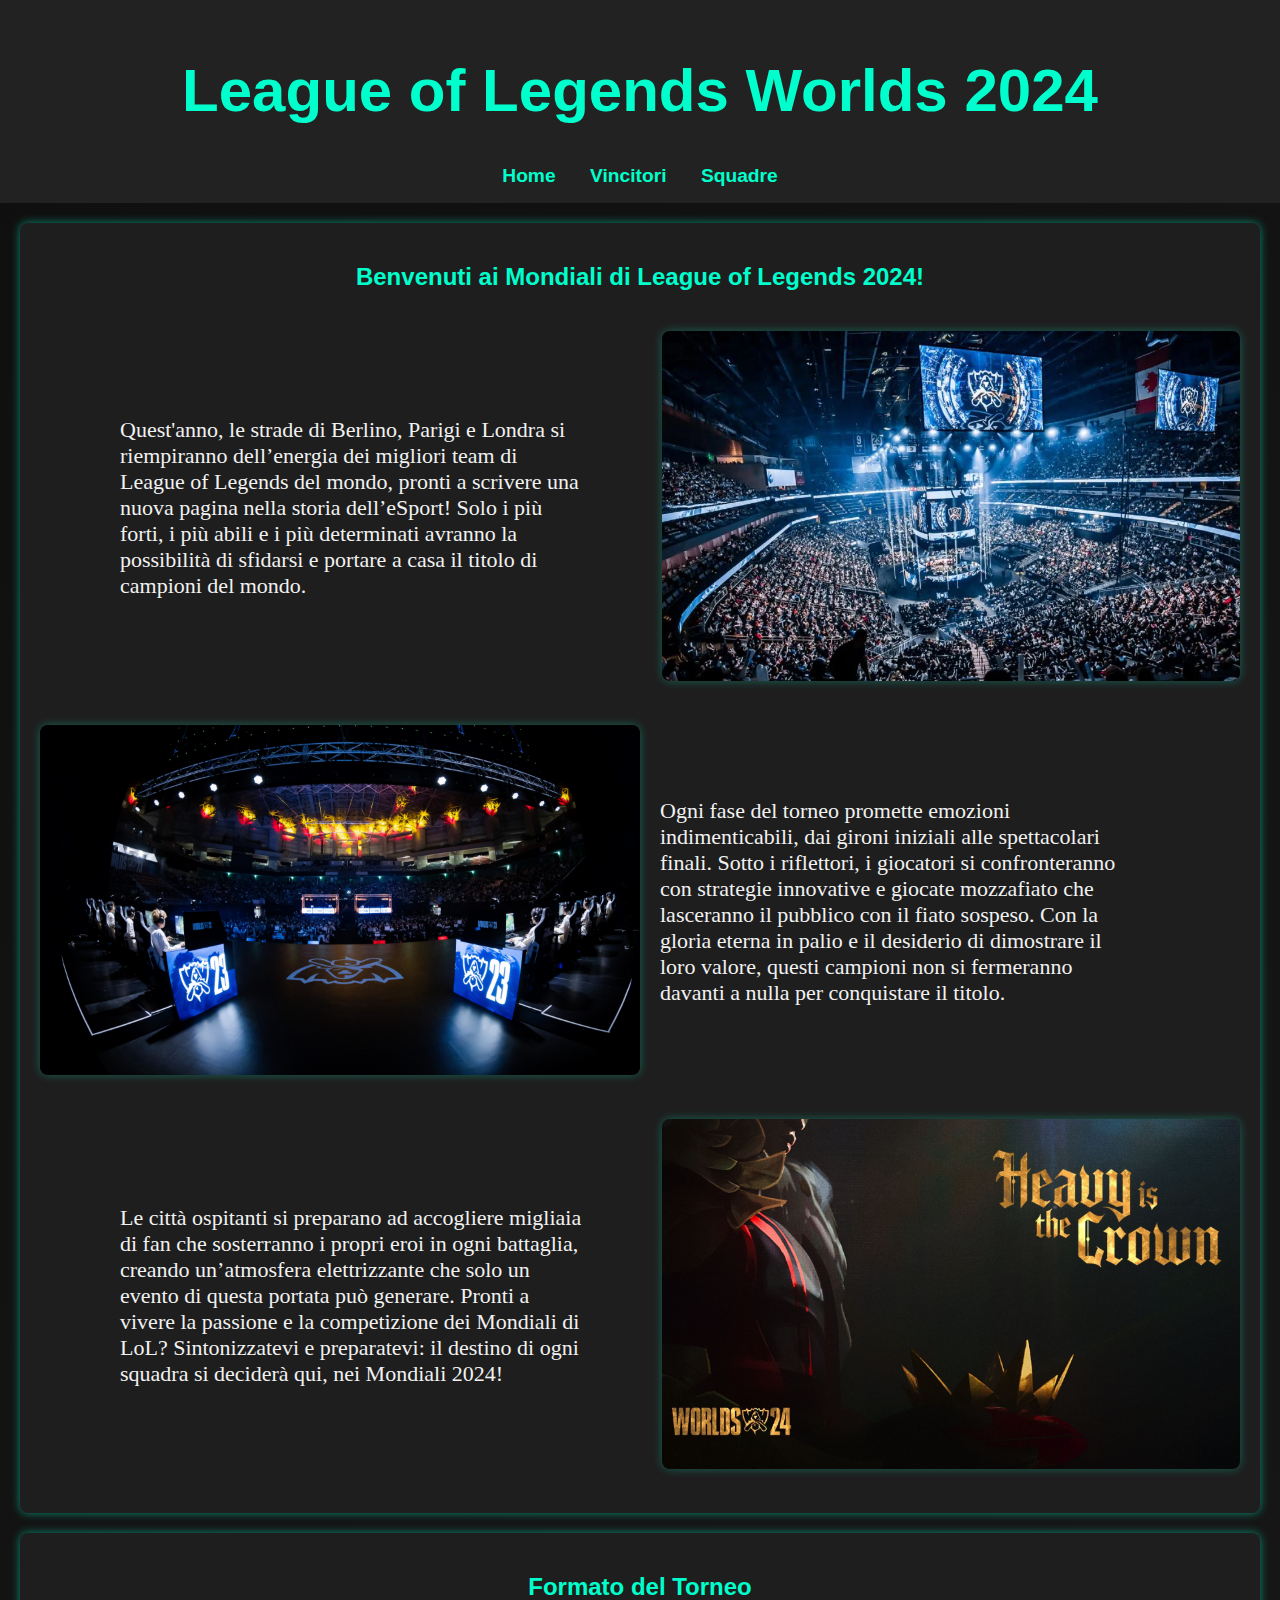
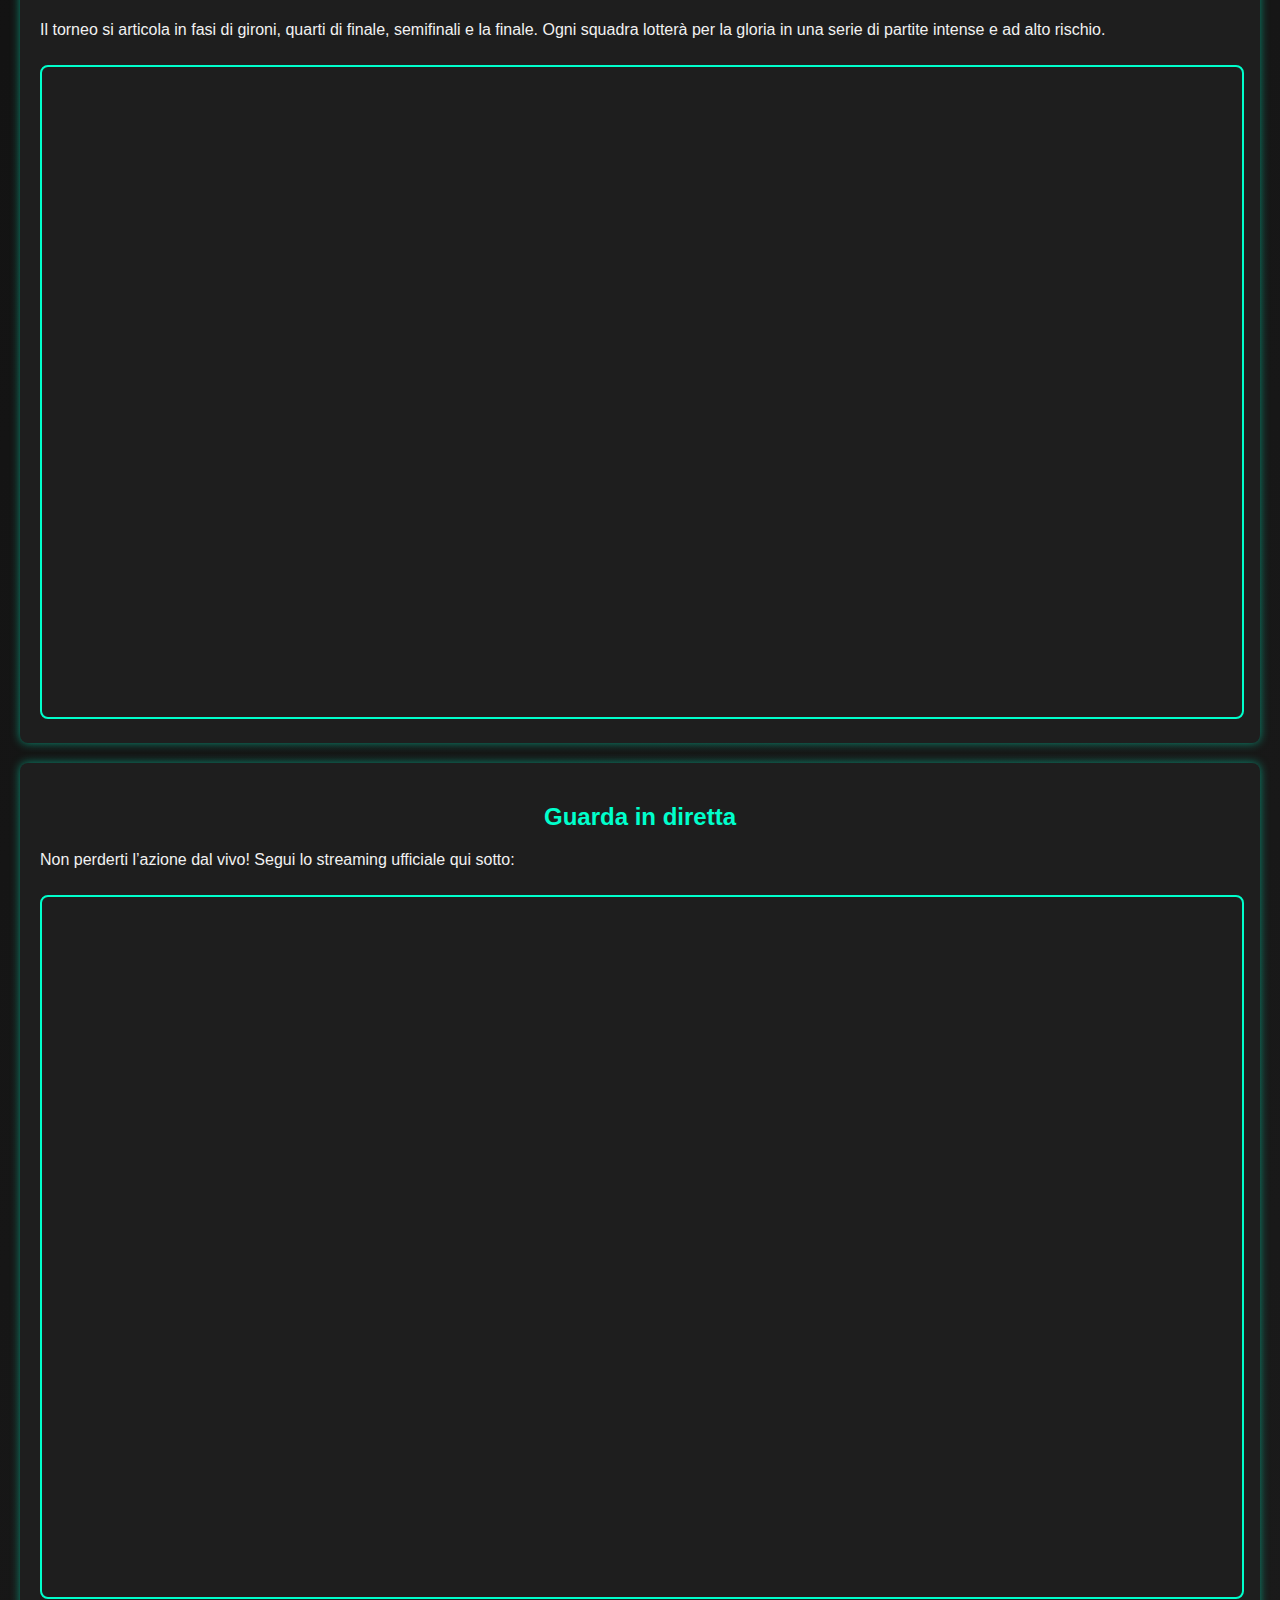
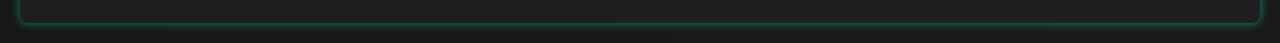
<file: index.html>
<!DOCTYPE html>
<html lang="it">
<head>
    <meta charset="UTF-8">
    <meta name="viewport" content="width=device-width, initial-scale=1.0">
    <title>League of Legends Worlds 2024</title>
    <link rel="stylesheet" href="style.css">
</head>
<body>
<script src="https://www.gdprset.it/widget/gdpr-it-1.js" type="text/javascript"></script>
<header>
    <h1 style="font-size:60px">League of Legends Worlds 2024</h1>
    <nav>
        <a href="index.html">Home</a>
        <a href="vincitori.html">Vincitori</a>
        <a href="teams.html">Squadre</a>
    </nav>
</header>
<main>
    </section>
    <div class="presentation-container">
        <h2>Benvenuti ai Mondiali di League of Legends 2024!</h2>


        <section class="intro-section">
            <div class="text-image-container">
                <div class="text-column1">
                    <p>Quest'anno, le strade di Berlino, Parigi e Londra si riempiranno dell’energia dei migliori team di League of Legends del mondo, pronti a scrivere una nuova pagina nella storia dell’eSport! Solo i più forti, i più abili e i più determinati avranno la possibilità di sfidarsi e portare a casa il titolo di campioni del mondo.</p>
                </div>
                <div class="image-column">
                    <img src="images/Home1LOL.webp" alt="Immagine dei mondiali di League of Legends" >
                </div>
            </div>
        </section>

        <section class="intro-section">
            <div class="text-image-container reverse">
                <div class="text-column2">
                    <p>Ogni fase del torneo promette emozioni indimenticabili, dai gironi iniziali alle spettacolari finali. Sotto i riflettori, i giocatori si confronteranno con strategie innovative e giocate mozzafiato che lasceranno il pubblico con il fiato sospeso. Con la gloria eterna in palio e il desiderio di dimostrare il loro valore, questi campioni non si fermeranno davanti a nulla per conquistare il titolo.</p>
                </div>
                <div class="image-column">
                    <img src="images/Home2LOL.jpg" alt="Immagine emozionante del torneo">
                </div>
            </div>

        </section>



        <section class="intro-section">
            <div class="text-image-container">
                <div class="text-column1">
                    <p>Le città ospitanti si preparano ad accogliere migliaia di fan che sosterranno i propri eroi in ogni battaglia, creando un’atmosfera elettrizzante che solo un evento di questa portata può generare. Pronti a vivere la passione e la competizione dei Mondiali di LoL? Sintonizzatevi e preparatevi: il destino di ogni squadra si deciderà qui, nei Mondiali 2024!</p>
                </div>
                <div class="image-column">
                    <img src="images/Home3LOL.jpg" alt="Immagine di fan ai mondiali">
                </div>
            </div>

        </section>
    </div>


    <section class="format">
        <h2>Formato del Torneo</h2>
        <p>Il torneo si articola in fasi di gironi, quarti di finale, semifinali e la finale. Ogni squadra lotterà per la gloria in una serie di partite intense e ad alto rischio.</p>



        <iframe src="https://lolesports.com/standings/worlds/worlds_2024/knockouts" width="100%" height="650" frameborder="0" allowfullscreen></iframe>
    </section>
    <section class="stream">
        <h2>Guarda in diretta</h2>
        <p>Non perderti l’azione dal vivo! Segui lo streaming ufficiale qui sotto:</p>

        <iframe src="https://www.youtube.com/embed/MUVT6lylqnM" width="100%" height="700" frameborder="0" allowfullscreen></iframe>
    </section>
</main>
<script src="script.js"></script>
</body>
</html>
</file>
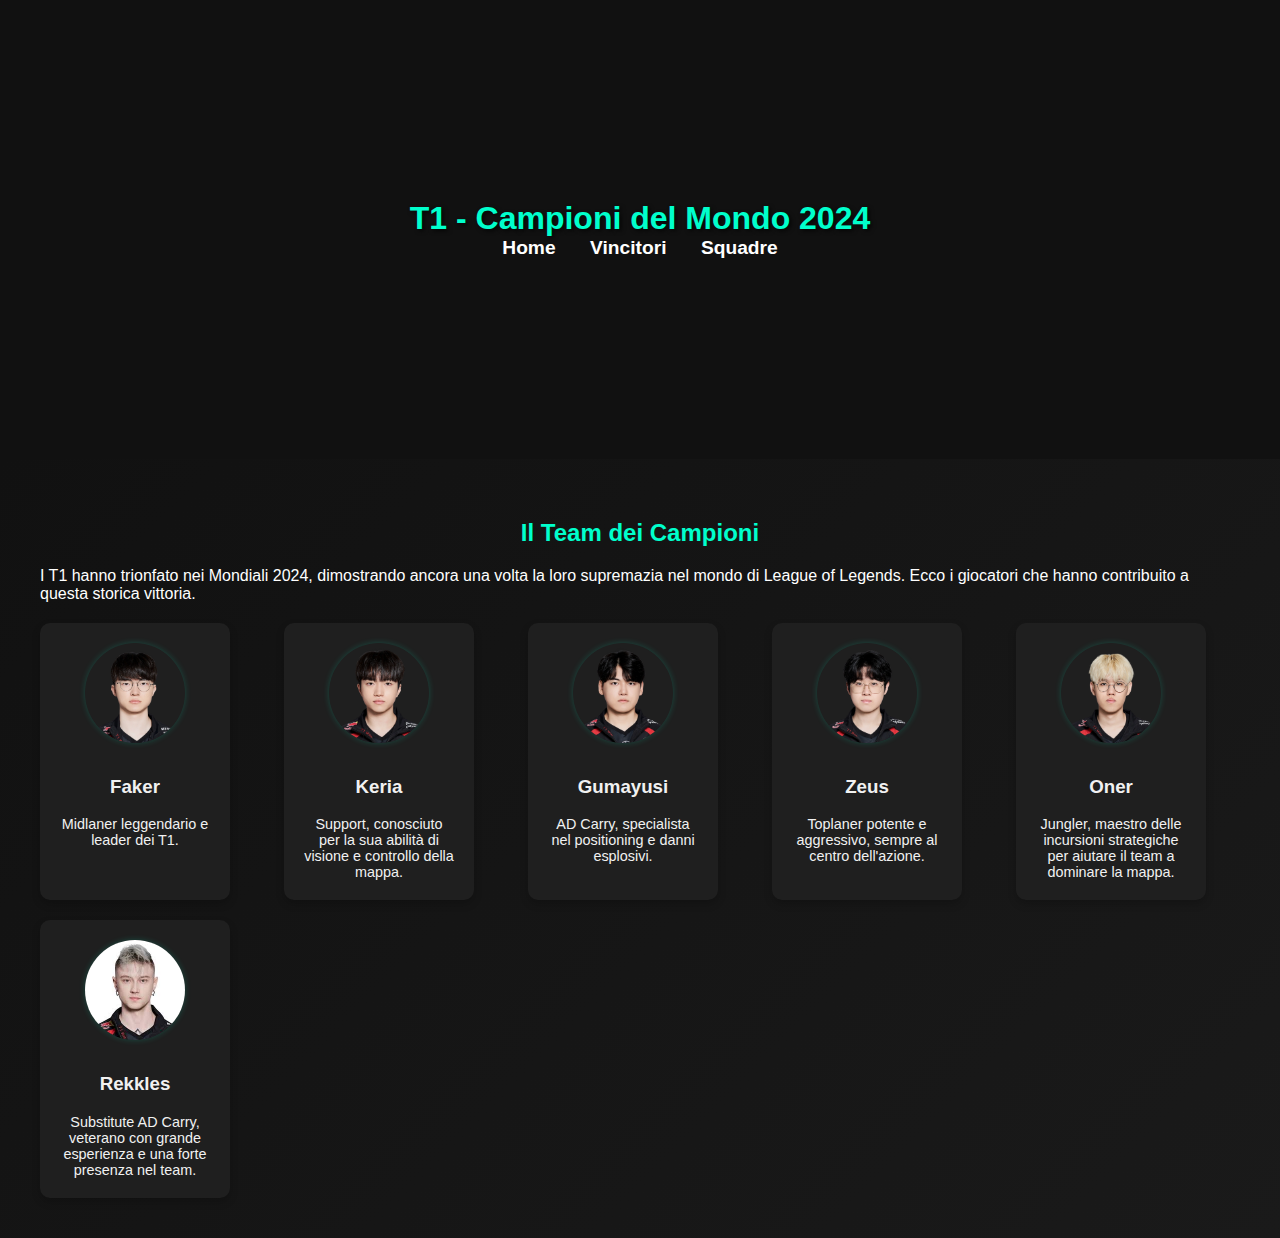
<file: vincitori.html>
<!DOCTYPE html>
<html lang="it">
<head>
  <meta charset="UTF-8">
  <title>Vincitori - T1</title>
  <link rel="stylesheet" href="style.css">
  <style>
    body {
      font-family: Arial, sans-serif;
      background-color: #121212;
      color: #ffffff;
      margin: 0;
      padding: 0;
    }
    header {
      background-image: url('https://thebackdashadmin.com/wp-content/uploads/2024/10/T1-Worlds-2024-1.jpg') ;
      background-size: cover;
      background-position: center;
      padding: 200px;
      text-align: center;
      color: #ffffff;
      position: relative;
    }
    header::after {
      content: "";
      position: absolute;
      top: 0;
      left: 0;
      width: 100%;
      height: 100%;
      background: rgba(0, 0, 0, 0.5);
      z-index: 1;
    }
    header h1, nav {
      position: relative;
      z-index: 2;
    }
    header h1 {
      margin: 0;
      font-size: 2em;
      text-shadow: 2px 2px 4px rgba(0, 0, 0, 0.7);
    }
    nav a {
      margin: 0 15px;
      color: #ffffff;
      text-decoration: none;
      font-weight: bold;
    }
    main {
      padding: 40px;
      max-width: 1500px;
      margin: auto;
    }
    h2 {
      color: #00ffcc;
    }
    .player-card-container {
      display: grid;
      grid-template-columns: repeat(auto-fit, minmax(200px, 1fr));
      gap: 20px;
      margin-top: 20px;
    }
    .player-card {
      background-color: #1f1f1f;
      border-radius: 10px;
      padding: 20px;
      text-align: center;
      box-shadow: 0px 4px 8px rgba(0, 0, 0, 0.2);
      transition: transform 0.2s;
    }
    .player-card:hover {
      transform: scale(1.05);
    }
    .player-card img {
      border-radius: 50%;
      width: 100px;
      height: 100px;
      object-fit: cover;
      margin-bottom: 10px;
    }
    .player-card p {
      margin: 10px 0 0;
    }
  </style>
</head>
<body>
<script src="https://www.gdprset.it/widget/gdpr-it-1.js" type="text/javascript"></script>

<header>
  <h1>T1 - Campioni del Mondo 2024</h1>
  <nav>
    <a href="index.html">Home</a>
    <a href="winners.html">Vincitori</a>
    <a href="teams.html">Squadre</a>
  </nav>
</header>

<main>
  <h2>Il Team dei Campioni</h2>
  <p>I T1 hanno trionfato nei Mondiali 2024, dimostrando ancora una volta la loro supremazia nel mondo di League of Legends. Ecco i giocatori che hanno contribuito a questa storica vittoria.</p>

  <div class="player-card-container">

    <div class="player-card">
      <img src="images/faker.webp" alt="Immagine di Faker">
      <h3>Faker</h3>
      <p>Midlaner leggendario e leader dei T1.</p>
    </div>


    <div class="player-card">
      <img src="images/keria.webp" alt="Immagine di Keria">
      <h3>Keria</h3>
      <p>Support, conosciuto per la sua abilità di visione e controllo della mappa.</p>
    </div>


    <div class="player-card">
      <img src="images/gumayusi.webp" alt="Immagine di Gumayusi">
      <h3>Gumayusi</h3>
      <p>AD Carry, specialista nel positioning e danni esplosivi.</p>
    </div>


    <div class="player-card">
      <img src="images/zeus.webp" alt="Immagine di Zeus">
      <h3>Zeus</h3>
      <p>Toplaner potente e aggressivo, sempre al centro dell'azione.</p>
    </div>


    <div class="player-card">
      <img src="images/oner.webp" alt="Immagine di Oner">
      <h3>Oner</h3>
      <p>Jungler, maestro delle incursioni strategiche per aiutare il team a dominare la mappa.</p>
    </div>


    <div class="player-card">
      <img src="images/rekkless.jpeg" alt="Immagine di Rekkles">
      <h3>Rekkles</h3>
      <p>Substitute AD Carry, veterano con grande esperienza e una forte presenza nel team.</p>
    </div>
  </div>
</main>

<script src="script.js"></script>
</body>
</html>
</file>
<file: style.css>
@import url(https://fonts.googleapis.com/css?family=Open+Sans);

body {
    font-family: Arial, sans-serif;
    background: linear-gradient(135deg, #0f0f0f, #1a1a1a);
    color: #f1f1f1;
    margin: 0;
}

header {
    background-color: #222;
    padding: 1em;
    text-align: center;
}

nav a {
    color: #00ffcc;
    text-decoration: none;
    margin: 0 15px;
    font-weight: bold;
    font-size: 1.2em;
}

h1, h2 {
    color: #00ffcc;
    text-align: center;
}

.intro, .format, .cities, .stream, .presentation-container {
    margin: 20px;
    padding: 20px;
    border-radius: 8px;
    background: #1e1e1e;
    box-shadow: 0px 0px 10px rgba(0, 255, 204, 0.5);
}

.cities .city {
    display: inline-block;
    width: 30%;
    text-align: center;
    margin: 1%;
}

img {
    max-width: 100%;
    border-radius: 8px;
}

iframe {
    border: 2px solid #00ffcc;
    border-radius: 8px;
    margin-top: 10px;
}
.main-title {
    text-align: center;
    color: #00ffcc;
    font-size: 2em;
    margin: 20px 0;
}


/* Stile per le sezioni */
.intro-section {
    padding: 20px 0;
}

.text-image-container {
    display: flex;
    align-items: center;
    justify-content: space-between;
}

.text-column1 {
    width: 40%;
    color: #f1f1f1;
    padding: 0 80px;
    text-align: left;
    font-size: 22px;
    font-family: Poppins ;
}
.text-column2 {
    width: 40%;
    color: #f1f1f1;
    padding: 0px 100px 0px 0px;
    text-align: left;
    font-size: 22px;
    font-family: Poppins ;
}

.image-column {
    width: 50%;
}

.image-column img {
    width: 100%;
    height: 350px;
    border-radius: 8px;
    box-shadow: 0px 0px 10px rgba(0, 255, 204, 0.3);
    object-fit: cover;
}

/* Alterna le colonne nelle sezioni con classe .reverse */
.text-image-container.reverse {
    flex-direction: row-reverse;
}
/* Stile generale per le sezioni delle squadre */
.team-section {
    margin: 40px auto;
    padding: 20px;
    max-width: 1000px;
    background-color: #1b1b1b;
    border-radius: 8px;
    box-shadow: 0px 0px 10px rgba(0, 255, 204, 0.2);
}

.team-section h2 {
    color: #00ffcc;
    text-align: center;
}

.team-section p {
    text-align: center;
    color: #f1f1f1;
    font-size: 1em;
    margin-bottom: 20px;
}

/* Stile per il contenitore dei giocatori */
.players-container {
    display: flex;
    flex-wrap: wrap;
    justify-content: center;
    gap: 20px;
}

/* Stile per ogni carta del giocatore */
.player-card {
    width: 150px;
    text-align: center;
    color: #f1f1f1;
    background-color: #222;
    padding: 10px;
    border-radius: 8px;
    box-shadow: 0px 0px 8px rgba(0, 255, 204, 0.3);
}

.player-card img {
    width: 100%;
    height: 60%;
    border-radius: 50%;
    margin-bottom: 10px;
    object-fit: cover;
    box-shadow: 0px 0px 6px rgba(0, 255, 204, 0.2);
}

.player-card p {
    font-size: 0.9em;
}

#sfondo{
    background-image: url('images/sfondo.jpg');
    background-size: cover;
    background-position: center;
    background-attachment: fixed;
}
</file>
